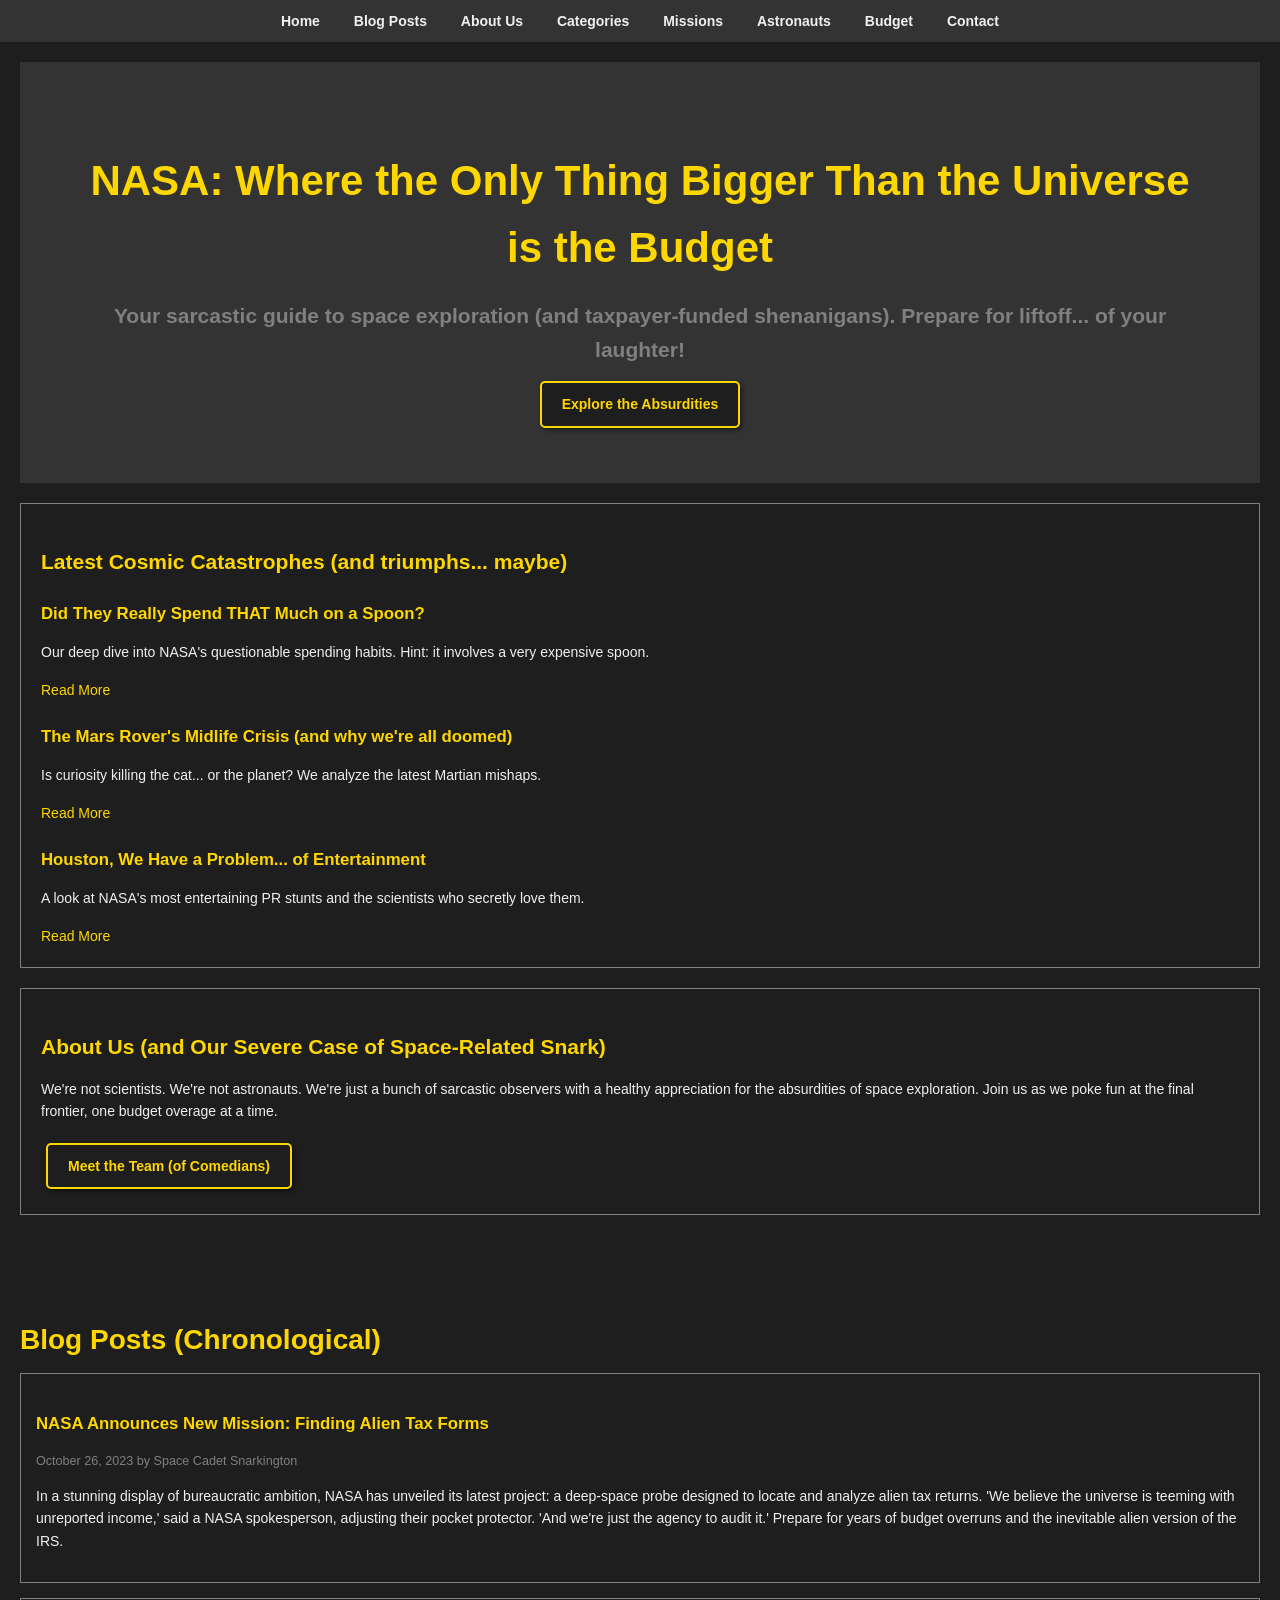
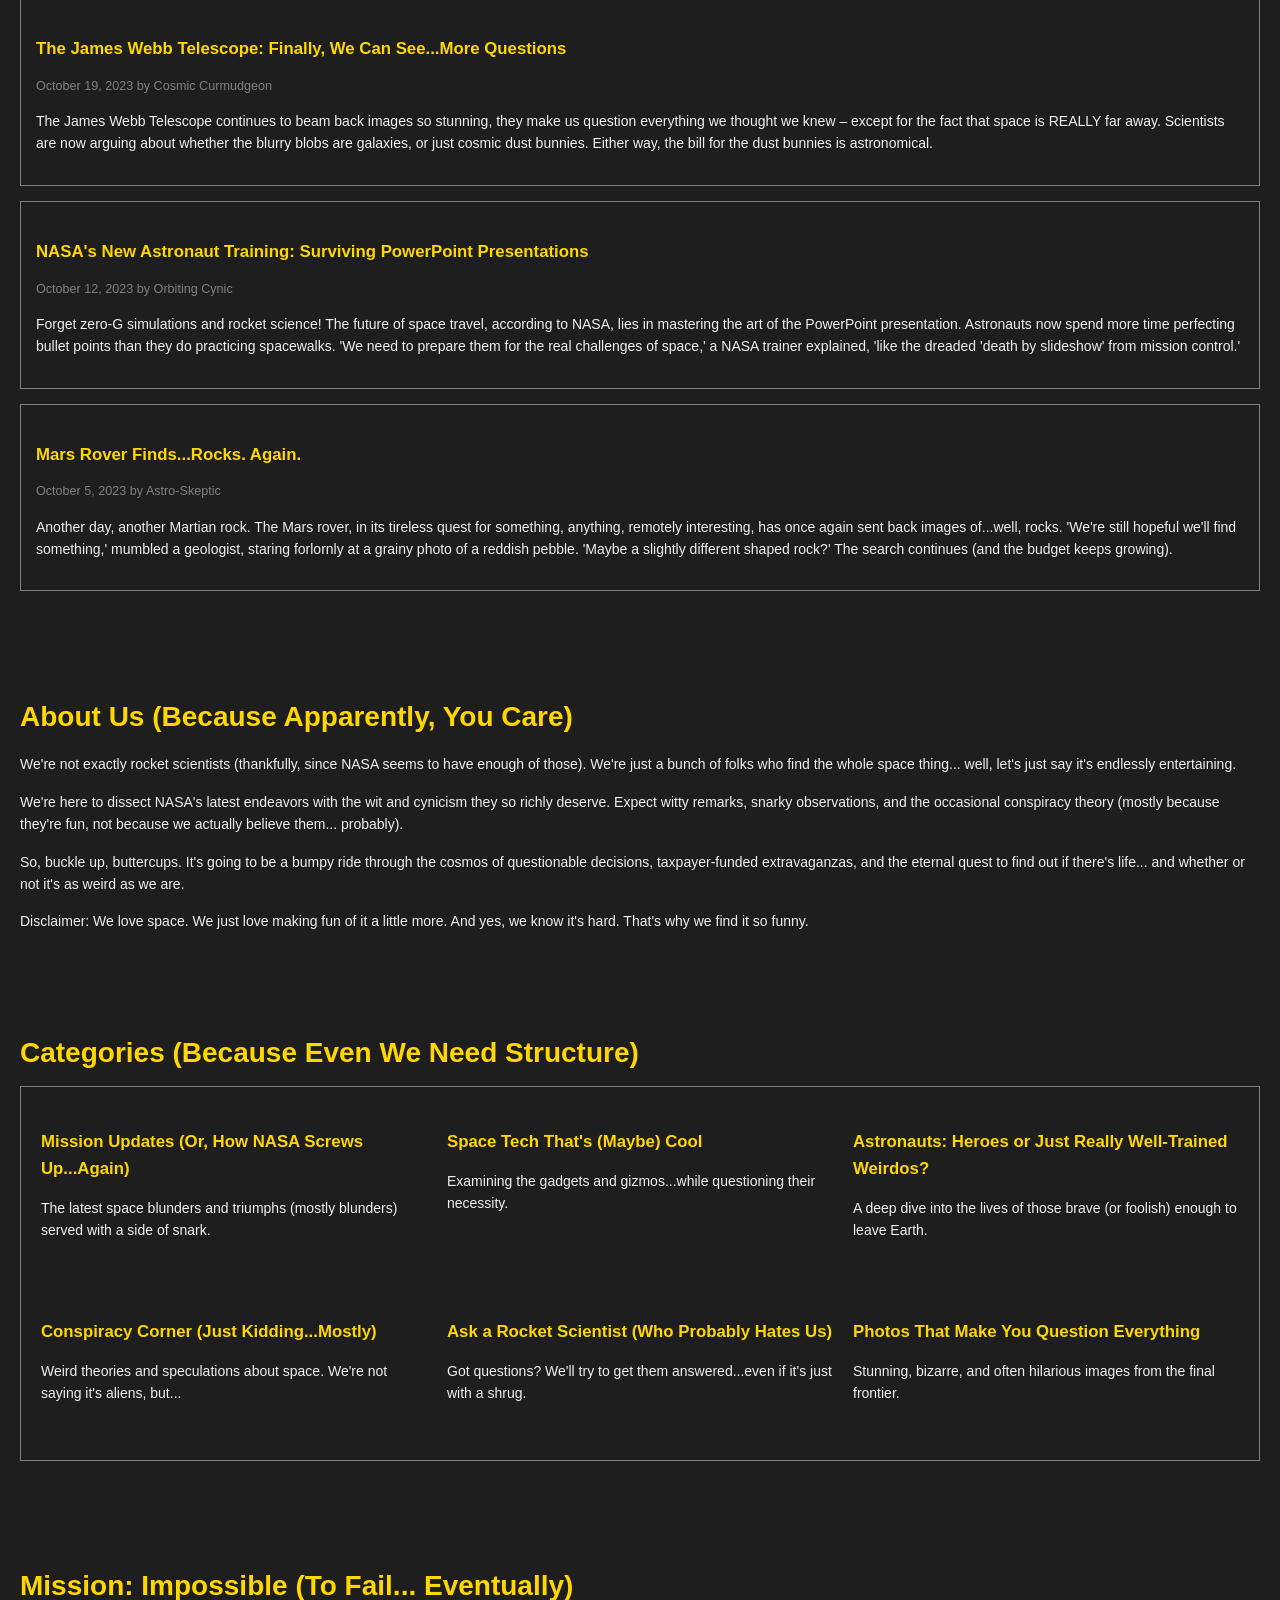
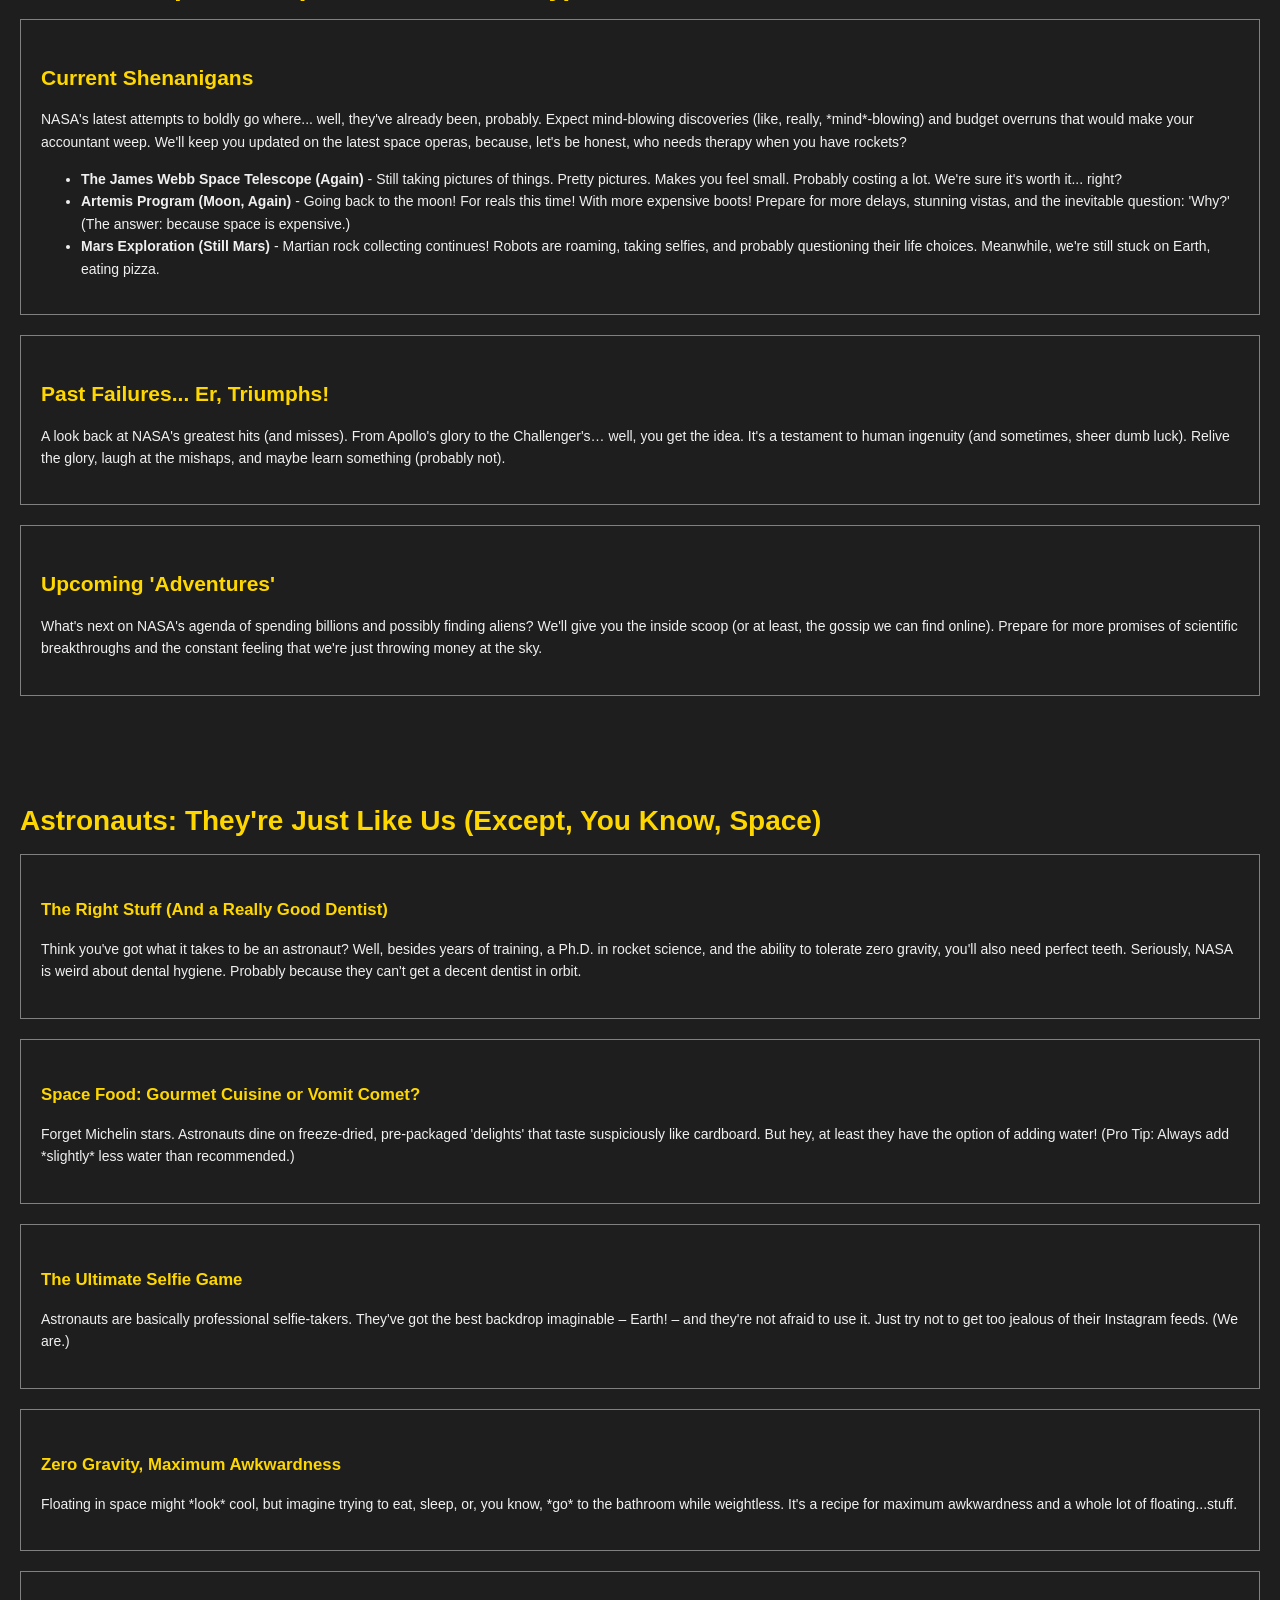
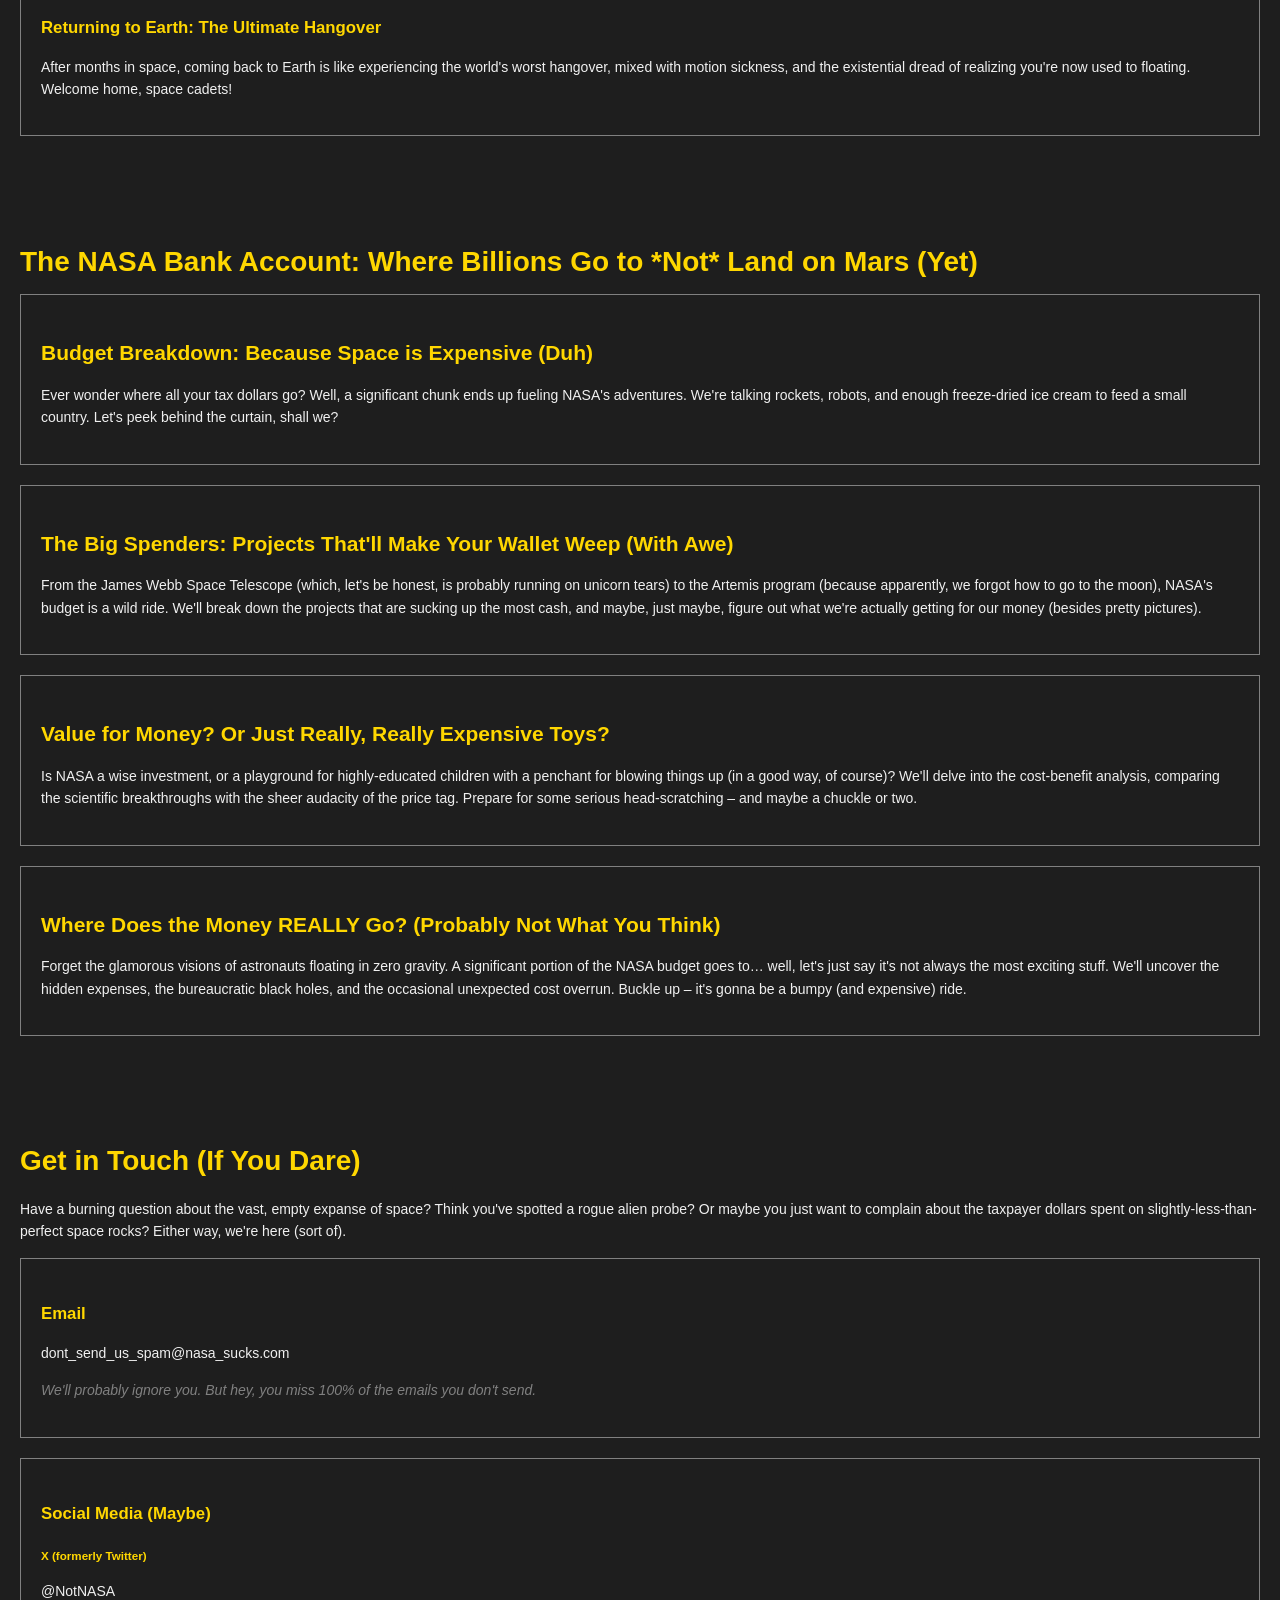
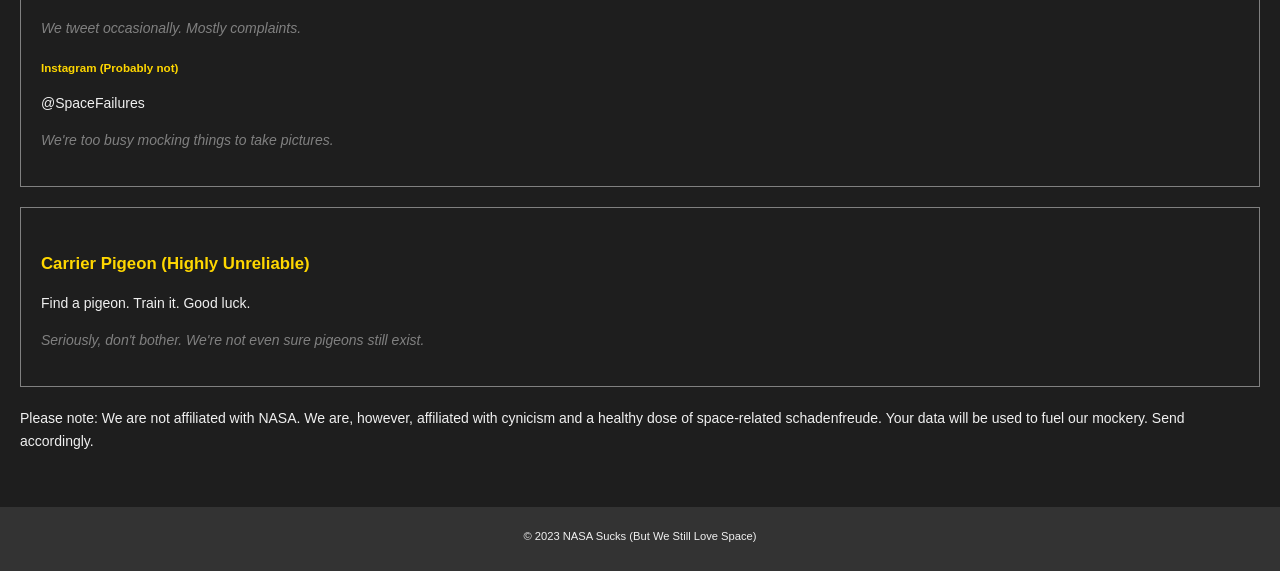
<file: frontend/public/sarcastic-nasa-blog/index.html>
<!DOCTYPE html>
<html lang="en">
<head>
    <meta charset="UTF-8">
    <meta name="viewport" content="width=device-width, initial-scale=1.0">
    <title>NASA: Where the Only Thing Bigger Than the Universe is the Budget</title>
    <link rel="stylesheet" href="styles.css">
</head>
<body>

    <header>
        <nav>
            <ul>
                <li><a href="#home">Home</a></li>
                <li><a href="#blog">Blog Posts</a></li>
                <li><a href="#about">About Us</a></li>
                <li><a href="#categories">Categories</a></li>
                <li><a href="#missions">Missions</a></li>
                <li><a href="#astronauts">Astronauts</a></li>
                <li><a href="#budget">Budget</a></li>
                <li><a href="#contact">Contact</a></li>
            </ul>
        </nav>
    </header>

    <section id="home">
        <div class="hero">
            <h1>NASA: Where the Only Thing Bigger Than the Universe is the Budget</h1>
            <h2>Your sarcastic guide to space exploration (and taxpayer-funded shenanigans). Prepare for liftoff... of your laughter!</h2>
            <a href="#" class="cta">Explore the Absurdities</a>
        </div>

        <div class="recent-posts">
            <h3>Latest Cosmic Catastrophes (and triumphs... maybe)</h3>
            <div class="post">
                <h4>Did They Really Spend THAT Much on a Spoon?</h4>
                <p>Our deep dive into NASA's questionable spending habits. Hint: it involves a very expensive spoon.</p>
                <a href="/spoon-gate">Read More</a>
            </div>
            <div class="post">
                <h4>The Mars Rover's Midlife Crisis (and why we're all doomed)</h4>
                <p>Is curiosity killing the cat... or the planet? We analyze the latest Martian mishaps.</p>
                <a href="/mars-crisis">Read More</a>
            </div>
            <div class="post">
                <h4>Houston, We Have a Problem... of Entertainment</h4>
                <p>A look at NASA's most entertaining PR stunts and the scientists who secretly love them.</p>
                <a href="/houston-fun">Read More</a>
            </div>
        </div>

        <div class="about">
            <h3>About Us (and Our Severe Case of Space-Related Snark)</h3>
            <p>We're not scientists. We're not astronauts. We're just a bunch of sarcastic observers with a healthy appreciation for the absurdities of space exploration. Join us as we poke fun at the final frontier, one budget overage at a time.</p>
            <a href="#" class="cta">Meet the Team (of Comedians)</a>
        </div>
    </section>

    <section id="blog">
        <h2>Blog Posts (Chronological)</h2>
        <div class="blog-posts">
            <div class="blog-post">
                <h4>NASA Announces New Mission: Finding Alien Tax Forms</h4>
                <p class="date">October 26, 2023 by Space Cadet Snarkington</p>
                <p>In a stunning display of bureaucratic ambition, NASA has unveiled its latest project: a deep-space probe designed to locate and analyze alien tax returns. 'We believe the universe is teeming with unreported income,' said a NASA spokesperson, adjusting their pocket protector. 'And we're just the agency to audit it.' Prepare for years of budget overruns and the inevitable alien version of the IRS.</p>
            </div>
            <div class="blog-post">
                <h4>The James Webb Telescope: Finally, We Can See...More Questions</h4>
                <p class="date">October 19, 2023 by Cosmic Curmudgeon</p>
                <p>The James Webb Telescope continues to beam back images so stunning, they make us question everything we thought we knew – except for the fact that space is REALLY far away. Scientists are now arguing about whether the blurry blobs are galaxies, or just cosmic dust bunnies. Either way, the bill for the dust bunnies is astronomical.</p>
            </div>
            <div class="blog-post">
                <h4>NASA's New Astronaut Training: Surviving PowerPoint Presentations</h4>
                <p class="date">October 12, 2023 by Orbiting Cynic</p>
                <p>Forget zero-G simulations and rocket science! The future of space travel, according to NASA, lies in mastering the art of the PowerPoint presentation. Astronauts now spend more time perfecting bullet points than they do practicing spacewalks. 'We need to prepare them for the real challenges of space,' a NASA trainer explained, 'like the dreaded 'death by slideshow' from mission control.'</p>
            </div>
            <div class="blog-post">
                <h4>Mars Rover Finds...Rocks. Again.</h4>
                <p class="date">October 5, 2023 by Astro-Skeptic</p>
                <p>Another day, another Martian rock. The Mars rover, in its tireless quest for something, anything, remotely interesting, has once again sent back images of...well, rocks. 'We're still hopeful we'll find something,' mumbled a geologist, staring forlornly at a grainy photo of a reddish pebble. 'Maybe a slightly different shaped rock?' The search continues (and the budget keeps growing).</p>
            </div>
        </div>
    </section>

    <section id="about">
        <h2>About Us (Because Apparently, You Care)</h2>
        <p>We're not exactly rocket scientists (thankfully, since NASA seems to have enough of those). We're just a bunch of folks who find the whole space thing... well, let's just say it's endlessly entertaining.</p>
        <p>We're here to dissect NASA's latest endeavors with the wit and cynicism they so richly deserve. Expect witty remarks, snarky observations, and the occasional conspiracy theory (mostly because they're fun, not because we actually believe them... probably).</p>
        <p>So, buckle up, buttercups. It's going to be a bumpy ride through the cosmos of questionable decisions, taxpayer-funded extravaganzas, and the eternal quest to find out if there's life... and whether or not it's as weird as we are.</p>
        <p>Disclaimer: We love space. We just love making fun of it a little more. And yes, we know it's hard. That's why we find it so funny.</p>
    </section>

    <section id="categories">
        <h2>Categories (Because Even We Need Structure)</h2>
        <div class="categories-list">
            <div class="category-item">
                <h4>Mission Updates (Or, How NASA Screws Up...Again)</h4>
                <p>The latest space blunders and triumphs (mostly blunders) served with a side of snark.</p>
            </div>
            <div class="category-item">
                <h4>Space Tech That's (Maybe) Cool</h4>
                <p>Examining the gadgets and gizmos...while questioning their necessity.</p>
            </div>
            <div class="category-item">
                <h4>Astronauts: Heroes or Just Really Well-Trained Weirdos?</h4>
                <p>A deep dive into the lives of those brave (or foolish) enough to leave Earth.</p>
            </div>
            <div class="category-item">
                <h4>Conspiracy Corner (Just Kidding...Mostly)</h4>
                <p>Weird theories and speculations about space. We're not saying it's aliens, but...</p>
            </div>
            <div class="category-item">
                <h4>Ask a Rocket Scientist (Who Probably Hates Us)</h4>
                <p>Got questions? We'll try to get them answered...even if it's just with a shrug.</p>
            </div>
            <div class="category-item">
                <h4>Photos That Make You Question Everything</h4>
                <p>Stunning, bizarre, and often hilarious images from the final frontier.</p>
            </div>
        </div>
    </section>

    <section id="missions">
        <h2>Mission: Impossible (To Fail... Eventually)</h2>
        <div class="mission-section">
            <h3>Current Shenanigans</h3>
            <p>NASA's latest attempts to boldly go where... well, they've already been, probably. Expect mind-blowing discoveries (like, really, *mind*-blowing) and budget overruns that would make your accountant weep. We'll keep you updated on the latest space operas, because, let's be honest, who needs therapy when you have rockets?</p>
            <ul>
                <li><b>The James Webb Space Telescope (Again)</b> - Still taking pictures of things. Pretty pictures. Makes you feel small. Probably costing a lot. We're sure it's worth it... right?</li>
                <li><b>Artemis Program (Moon, Again)</b> - Going back to the moon! For reals this time! With more expensive boots! Prepare for more delays, stunning vistas, and the inevitable question: 'Why?' (The answer: because space is expensive.)</li>
                <li><b>Mars Exploration (Still Mars)</b> - Martian rock collecting continues! Robots are roaming, taking selfies, and probably questioning their life choices. Meanwhile, we're still stuck on Earth, eating pizza.</li>
            </ul>
        </div>
        <div class="mission-section">
            <h3>Past Failures... Er, Triumphs!</h3>
            <p>A look back at NASA's greatest hits (and misses). From Apollo's glory to the Challenger's… well, you get the idea. It's a testament to human ingenuity (and sometimes, sheer dumb luck). Relive the glory, laugh at the mishaps, and maybe learn something (probably not).</p>
        </div>
        <div class="mission-section">
            <h3>Upcoming 'Adventures'</h3>
            <p>What's next on NASA's agenda of spending billions and possibly finding aliens? We'll give you the inside scoop (or at least, the gossip we can find online). Prepare for more promises of scientific breakthroughs and the constant feeling that we're just throwing money at the sky.</p>
        </div>
    </section>

    <section id="astronauts">
        <h2>Astronauts: They're Just Like Us (Except, You Know, Space)</h2>
        <div class="astronaut-item">
            <h4>The Right Stuff (And a Really Good Dentist)</h4>
            <p>Think you've got what it takes to be an astronaut? Well, besides years of training, a Ph.D. in rocket science, and the ability to tolerate zero gravity, you'll also need perfect teeth. Seriously, NASA is weird about dental hygiene. Probably because they can't get a decent dentist in orbit.</p>
        </div>
        <div class="astronaut-item">
            <h4>Space Food: Gourmet Cuisine or Vomit Comet?</h4>
            <p>Forget Michelin stars. Astronauts dine on freeze-dried, pre-packaged 'delights' that taste suspiciously like cardboard. But hey, at least they have the option of adding water! (Pro Tip: Always add *slightly* less water than recommended.)</p>
        </div>
        <div class="astronaut-item">
            <h4>The Ultimate Selfie Game</h4>
            <p>Astronauts are basically professional selfie-takers. They've got the best backdrop imaginable – Earth! – and they're not afraid to use it. Just try not to get too jealous of their Instagram feeds. (We are.)</p>
        </div>
        <div class="astronaut-item">
            <h4>Zero Gravity, Maximum Awkwardness</h4>
            <p>Floating in space might *look* cool, but imagine trying to eat, sleep, or, you know, *go* to the bathroom while weightless. It's a recipe for maximum awkwardness and a whole lot of floating...stuff.</p>
        </div>
        <div class="astronaut-item">
            <h4>Returning to Earth: The Ultimate Hangover</h4>
            <p>After months in space, coming back to Earth is like experiencing the world's worst hangover, mixed with motion sickness, and the existential dread of realizing you're now used to floating. Welcome home, space cadets!</p>
        </div>
    </section>

    <section id="budget">
        <h2>The NASA Bank Account: Where Billions Go to *Not* Land on Mars (Yet)</h2>
        <div class="budget-section">
            <h3>Budget Breakdown: Because Space is Expensive (Duh)</h3>
            <p>Ever wonder where all your tax dollars go? Well, a significant chunk ends up fueling NASA's adventures. We're talking rockets, robots, and enough freeze-dried ice cream to feed a small country. Let's peek behind the curtain, shall we?</p>
        </div>
        <div class="budget-section">
            <h3>The Big Spenders: Projects That'll Make Your Wallet Weep (With Awe)</h3>
            <p>From the James Webb Space Telescope (which, let's be honest, is probably running on unicorn tears) to the Artemis program (because apparently, we forgot how to go to the moon), NASA's budget is a wild ride. We'll break down the projects that are sucking up the most cash, and maybe, just maybe, figure out what we're actually getting for our money (besides pretty pictures).</p>
        </div>
        <div class="budget-section">
            <h3>Value for Money? Or Just Really, Really Expensive Toys?</h3>
            <p>Is NASA a wise investment, or a playground for highly-educated children with a penchant for blowing things up (in a good way, of course)? We'll delve into the cost-benefit analysis, comparing the scientific breakthroughs with the sheer audacity of the price tag. Prepare for some serious head-scratching – and maybe a chuckle or two.</p>
        </div>
        <div class="budget-section">
            <h3>Where Does the Money REALLY Go? (Probably Not What You Think)</h3>
            <p>Forget the glamorous visions of astronauts floating in zero gravity. A significant portion of the NASA budget goes to… well, let's just say it's not always the most exciting stuff. We'll uncover the hidden expenses, the bureaucratic black holes, and the occasional unexpected cost overrun. Buckle up – it's gonna be a bumpy (and expensive) ride.</p>
        </div>
    </section>

    <section id="contact">
        <h2>Get in Touch (If You Dare)</h2>
        <p>Have a burning question about the vast, empty expanse of space? Think you've spotted a rogue alien probe? Or maybe you just want to complain about the taxpayer dollars spent on slightly-less-than-perfect space rocks? Either way, we're here (sort of).</p>
        <div class="contact-option">
            <h4>Email</h4>
            <p>dont_send_us_spam@nasa_sucks.com</p>
            <p class="note">We'll probably ignore you. But hey, you miss 100% of the emails you don't send.</p>
        </div>
        <div class="contact-option">
            <h4>Social Media (Maybe)</h4>
            <div class="platform">
                <h5>X (formerly Twitter)</h5>
                <p>@NotNASA</p>
                <p class="note">We tweet occasionally. Mostly complaints.</p>
            </div>
            <div class="platform">
                <h5>Instagram (Probably not)</h5>
                <p>@SpaceFailures</p>
                <p class="note">We're too busy mocking things to take pictures.</p>
            </div>
        </div>
        <div class="contact-option">
            <h4>Carrier Pigeon (Highly Unreliable)</h4>
            <p>Find a pigeon. Train it. Good luck.</p>
            <p class="note">Seriously, don't bother. We're not even sure pigeons still exist.</p>
        </div>
        <p class="disclaimer">Please note: We are not affiliated with NASA. We are, however, affiliated with cynicism and a healthy dose of space-related schadenfreude. Your data will be used to fuel our mockery. Send accordingly.</p>
    </section>

    <footer>
        <p>&copy; 2023 NASA Sucks (But We Still Love Space)</p>
    </footer>

</body>
</html>
</file>
<file: frontend/public/sarcastic-nasa-blog/styles.css>
body {
    background-color: #1E1E1E;
    color: #F0F0F0;
    font-family: Arial, sans-serif;
    font-size: 14px;
    line-height: 1.6;
    margin: 0;
    padding: 0;
}

header {
    background-color: #333;
    padding: 10px 0;
    text-align: center;
    position: sticky;
    top: 0;
    z-index: 100; /* Ensure the header stays on top */
}

nav ul {
    list-style: none;
    padding: 0;
    margin: 0;
}

nav li {
    display: inline;
    margin: 0 15px;
}

nav a {
    color: #F0F0F0;
    text-decoration: none;
    font-weight: bold;
}

section {
    padding: 20px;
    margin-bottom: 20px;
}

h1, h2, h3, h4, h5, h6 {
    color: #FFD700;
    margin-bottom: 10px;
}

h1 {
    font-size: 2.5em;
}

h2 {
    font-size: 2em;
}

h3 {
    font-size: 1.5em;
}

h4 {
    font-size: 1.2em;
}

p {
    margin-bottom: 15px;
}

.hero {
    text-align: center;
    padding: 50px;
    background-color: #333;
    margin-bottom: 20px;
}

.hero h1 {
    font-size: 3em;
}

.hero h2 {
    font-size: 1.5em;
    color: #808080;
}

.cta {
    padding: 10px 20px;
    border: 2px solid #FFD700;
    background-color: #1E1E1E;
    color: #FFD700;
    font-family: Arial, sans-serif;
    font-weight: bold;
    cursor: pointer;
    border-radius: 5px;
    transition: background-color 0.3s ease;
    margin: 5px;
    text-decoration: none;
    display: inline-block;
    box-shadow: 2px 2px 4px rgba(0, 0, 0, 0.5);
}

.cta:hover {
    background-color: #FFD700;
    color: #1E1E1E;
}

.recent-posts, .about, .categories-list, .mission-section, .astronaut-item, .budget-section, .contact-option {
    border: 1px solid #808080;
    padding: 20px;
    margin-bottom: 20px;
}

.blog-posts {
    margin-bottom: 20px;
}

.blog-post {
    border: 1px solid #808080;
    padding: 15px;
    margin-bottom: 15px;
}

.blog-post .date {
    color: #808080;
    font-size: 0.9em;
    margin-bottom: 5px;
}

.category-item, .astronaut-item, .budget-section {
    margin-bottom: 20px;
}

.categories-list {
    display: grid;
    grid-template-columns: repeat(auto-fit, minmax(300px, 1fr));
    gap: 20px;
}

.contact-option {
    margin-bottom: 20px;
}

.contact-option .note {
    color: #808080;
    font-style: italic;
}

.contact-option .platform {
    margin-bottom: 10px;
}

.contact-option .platform p.note {
    font-style: italic;
}

.note {
    color: #808080;
    font-style: italic;
}

a {
    color: #FFD700;
    text-decoration: none;
}

a:hover {
    text-decoration: underline;
}

footer {
    text-align: center;
    padding: 10px;
    background-color: #333;
    font-size: 0.8em;
}
</file>
